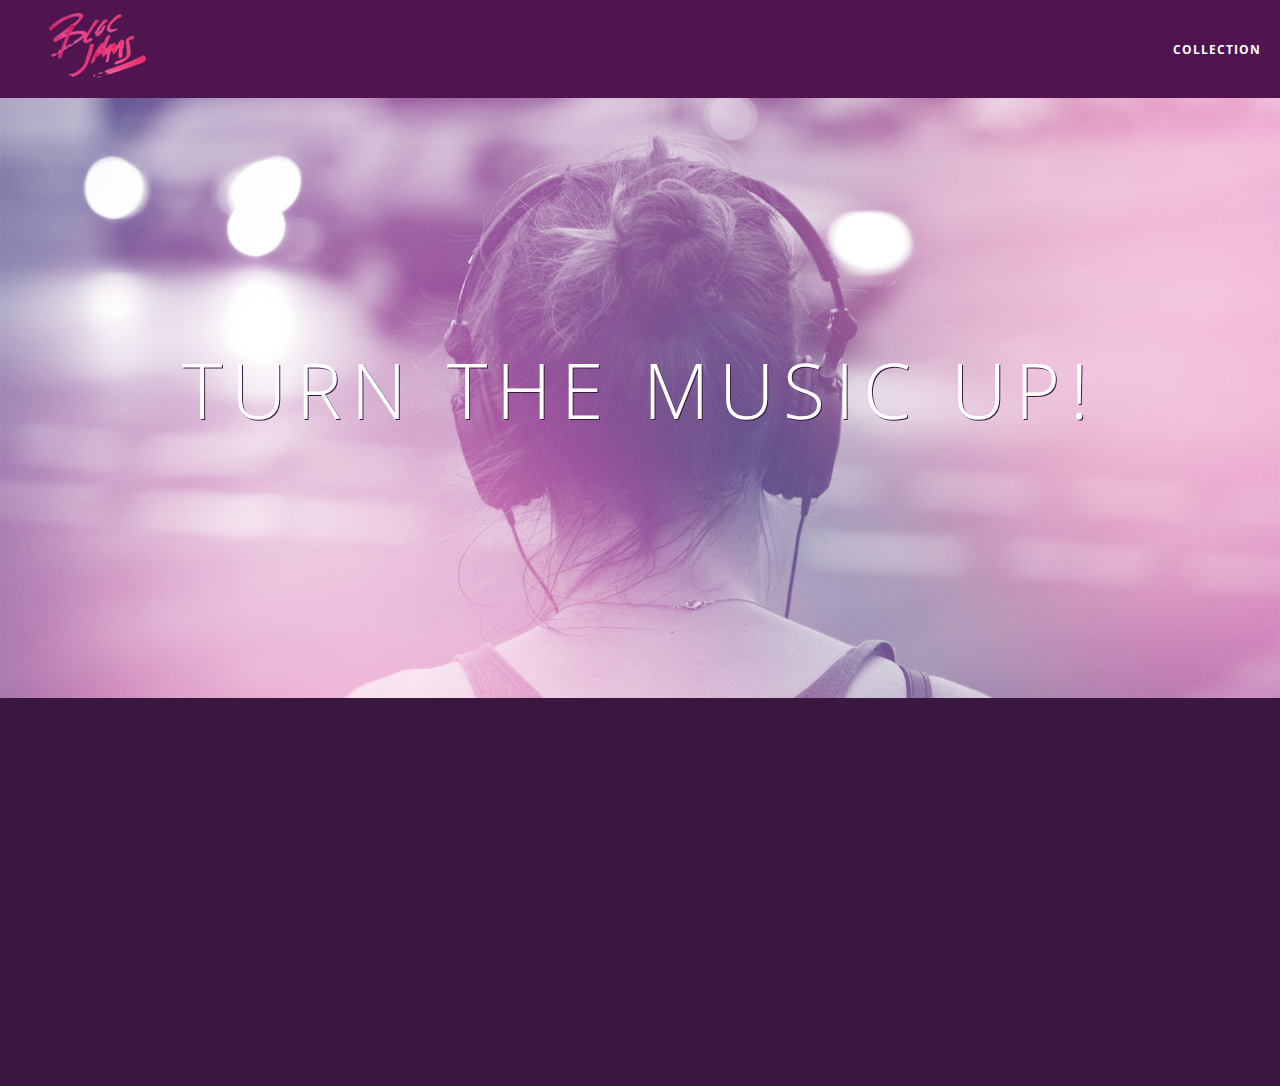
<file: index.html>
<!DOCTYPE html>
<html>
<head>
	<title>Bloc Jams</title>
	<meta name="viewport" content="width=device-width, initial-scale=1">
	<link rel="stylesheet" type="text/css" href="https://fonts.googleapis.com/css?family=Open+Sans:400,800,600,700,300">
  <link rel="stylesheet" type="text/css" href="https://code.ionicframework.com/ionicons/2.0.1/css/ionicons.min.css">
	<link rel="stylesheet" type="text/css" href="styles/normalize.css">
	<link rel="stylesheet" type="text/css" href="styles/main.css">
	<link rel="stylesheet" type="text/css" href="styles/landing.css">
</head>
<body>
<body class="landing">
 <!-- navigation bar -->
	<nav class="navbar">
		<a href="index.html" class="logo">
             <img src="assets/images/bloc_jams_logo.png" alt="bloc jams logo">
         </a>
         <div class="links-container">
             <a href="collection.html" class="navbar-link">collection</a>
         </div>
	</nav>
 <!-- hero content -->
	<section class="hero-content">
		<h1 class="hero-title">Turn the music up!</h1>
	</section>
		<section class="selling-points container clearfix"> <!-- selling points -->
				<div class="point column third">
					<span class="ion-music-note"></span>
						<h5 class="point-title">Choose your music</h5>
						<p class="point-description">The world is full of music; why should you have to listen to music that someone else chose?</p>
		</div>
		<div class="point column third">
			<span class="ion-radio-waves"></span>
			<h5 class="point-title">Unlimited, streaming, ad-free</h5>
			<p class="point-description">No arbitrary limits. No distractions.</p>
		</div>
			<div class="point column third">
				<span class="ion-iphone"></span>
				<h5 class="point-title">Mobile enabled</h5>
				<p class="point-description">Listen to your music on the go. This streaming service is available on all mobile platforms.</p>
			</div>
	    </section>
	<script src="https://code.jquery.com/jquery-2.1.3.min.js"></script>
	<script src="scripts/landing.js"></script>

</body>
</html>
</file>
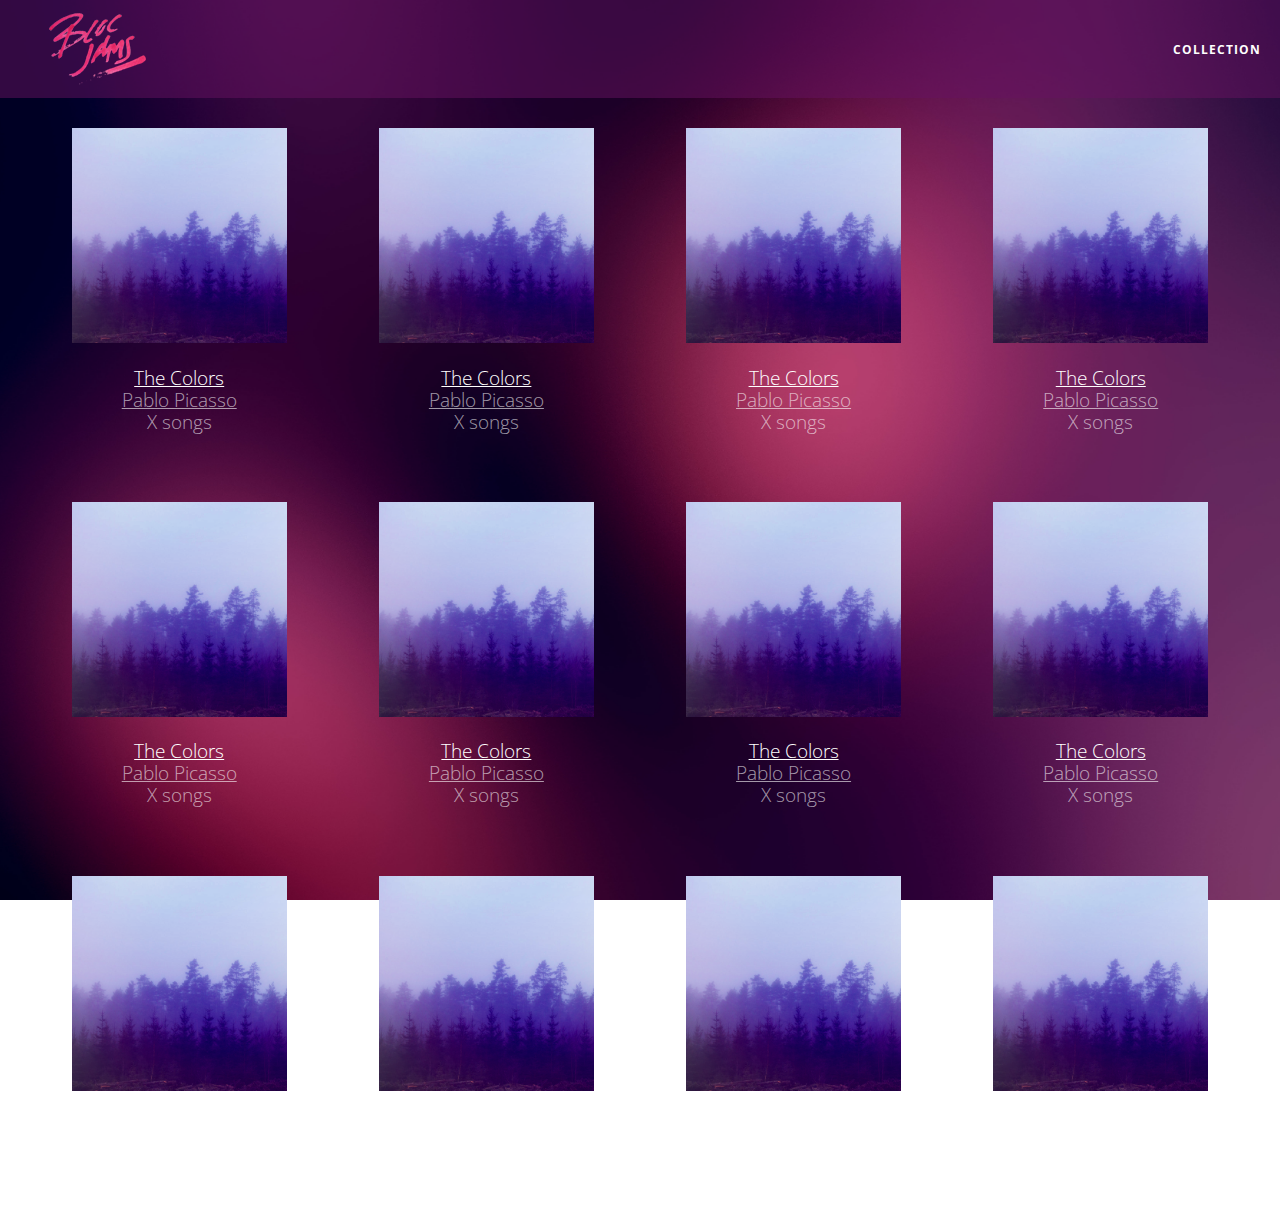
<file: collection.html>
<!DOCTYPE html>
<html>
<head>
	<title>Bloc Jams</title>
	<meta name="viewport" content="width=device-width, initial-scale=1">
    <link rel="stylesheet" type="text/css" href="https://fonts.googleapis.com/css?family=Open+Sans:400,800,600,700,300">
    <link rel="stylesheet" type="text/css" href="https://code.ionicframework.com/ionicons/2.0.1/css/ionicons.min.css">
    <link rel="stylesheet" type="text/css" href="styles/normalize.css">
    <link rel="stylesheet" type="text/css" href="styles/main.css">
    <link rel="stylesheet" type="text/css" href="styles/collection.css">
</head>
<body class="collection">
  <nav class="navbar"> <!-- nav bar -->
               <a href="index.html" class="logo">
                   <img src="assets/images/bloc_jams_logo.png" alt="bloc jams logo">
               </a>
               <div class="links-container">
                   <a href="collection.html" class="navbar-link">collection</a>
               </div>
           </nav>


     <section class="album-covers container clearfix">
        
     </section>
     <script src="https://code.jquery.com/jquery-2.1.3.min.js"></script>
     <script src="scripts/collection.js"></script>
</body>
</html>
</file>
<file: styles/main.css>
*, *::before, *::after {
    -moz-box-sizing: border-box;
    -webkit-box-sizing: border-box;
    box-sizing: border-box;
}

html {
     height: 100%; /* makes sure our HTML takes up 100% of the browser window */
     font-size: 100%;
 }

 body {
     font-family: 'Open Sans'; /* sets our font to the "Open Sans" typeface */
     color: white;             /* sets the text color to white */
     min-height: 100%;         /* says the height of the body must be, at minimum, 100% of the window */
 }

 .navbar {
     position: relative;
     padding: 0.5rem;
     /* #1 */
     background-color: rgba(101,18,95,0.5);
     /* #2 */
     z-index: 1;
 }

 .navbar .logo {
     position: relative;
     left: 2rem;
          cursor: pointer;  /* produces the finger-pointer icon when you hover over the logo */
 }

 .navbar .links-container {
     display: table;
     position: absolute;
     top: 0;
     right: 0;
     height: 100px;
     color: white;
     /* #3 */
     text-decoration: none;
 }

 .links-container .navbar-link {
    display: table-cell;
    position: relative;
    height: 100%;
    padding-left: 1rem;
    padding-right: 1rem;
    vertical-align: middle;
    color: white;
    font-size: 0.625rem;
    letter-spacing: 0.05rem;
    font-weight: 700;
    text-transform: uppercase;
    text-decoration: none;
    cursor: pointer;
}

.links-container .navbar-link:hover {
     color: rgb(233,50,117);
 }

 .links-container .navbar-link:active{
    background-color: white;
 }

 .container{
   margin: 0 auto;
   max-width: 64em;
 }

 .container.narrow {
    max-width: 56rem;
}

@media (min-width: 640px) {
  html { font-size: 112%; }

     .column {
         float: left;
         padding-left: 1rem;
         padding-right: 1rem;
     }

     .column.full { width: 100%; }
     .column.two-thirds { width: 66.7%; }
     .column.half { width: 50%; }
     .column.third { width: 33.3%; }
     .column.fourth { width: 25%; }
     .column.flow-opposite { float: right; }
}

/* Large screens (1024px) */
@media (min-width: 1024px) {
  html { font-size: 120%; }
}

.clearfix::before,
.clearfix::after {
   content: " ";
   display: table;
}

.clearfix::after {
   clear: both;
}
</file>
<file: styles/landing.css>
body.landing {
    background-color: rgb(58,23,63);
}

.hero-content {
    position: relative;
    min-height: 600px;
    background-image: url(../assets/images/bloc_jams_bg.jpg);
    background-repeat: no-repeat;
    background-position: center center;
    background-size: cover;
}

.hero-content .hero-title {
    position: absolute;
    top: 40%;
    -webkit-transform: translateY(-50%);
    -moz-transform: translateY(-50%);
    transform: translateY(-50%);
    width: 100%;
    text-align: center;
    font-size: 4rem;
    font-weight: 300;
    text-transform: uppercase;
    letter-spacing: 0.5rem;
    text-shadow: 1px 1px 0px rgb(58,23,63);
}

.selling-points {
    position: relative;
}

.point {
    position: relative;
    padding: 3rem;
    text-align: center;
    opacity: 0;
     -webkit-transform: scaleX(0.9) translateY(3rem);
     -moz-transform: scaleX(0.9) translateY(2rem);
     transform: scaleX(0.9) translateY(3rem);
     -webkit-transition: all 0.25s ease-in-out;
     -moz-transition: all 0.25s ease-in-out;
     transition: all 0.25s ease-in-out;
     -webkit-transition-delay: 0.2s;
     -moz-transition-delay: 0.2s;
     transition-delay: 0.2s;
}

.point .point-title {
    font-size: 1.25rem;
}

.ion-music-note,
.ion-radio-waves,
.ion-iphone {
    color: rgb(233,50,117);
    font-size: 5rem;
}
</file>
<file: styles/collection.css>
body.collection {
     background-image:  url(../assets/images/blur_bg_2.jpg);
     background-repeat: no-repeat;
     background-attachment: fixed;
     background-position: center center;
     background-size: cover;
 }

 .album-covers {
    position: relative;
}

.collection-album-container {
    position: relative;
    margin-top: 30px;
    margin-bottom: 20px;
    text-align: center;
}

.collection-album-container .caption {
     margin-top: 10px;
 }

 .collection-album-container .caption p {
    font-size: 1rem;
    font-weight: 300;
    color: rgba(255, 255, 255, 0.6);
}

.collection-album-container .caption p a {
    color: rgba(255, 255, 255, 0.6);
}

.collection-album-container .caption p a.album-name {
    color: white;
}

.collection-album-container img {
    width: 80%;
}
</file>
